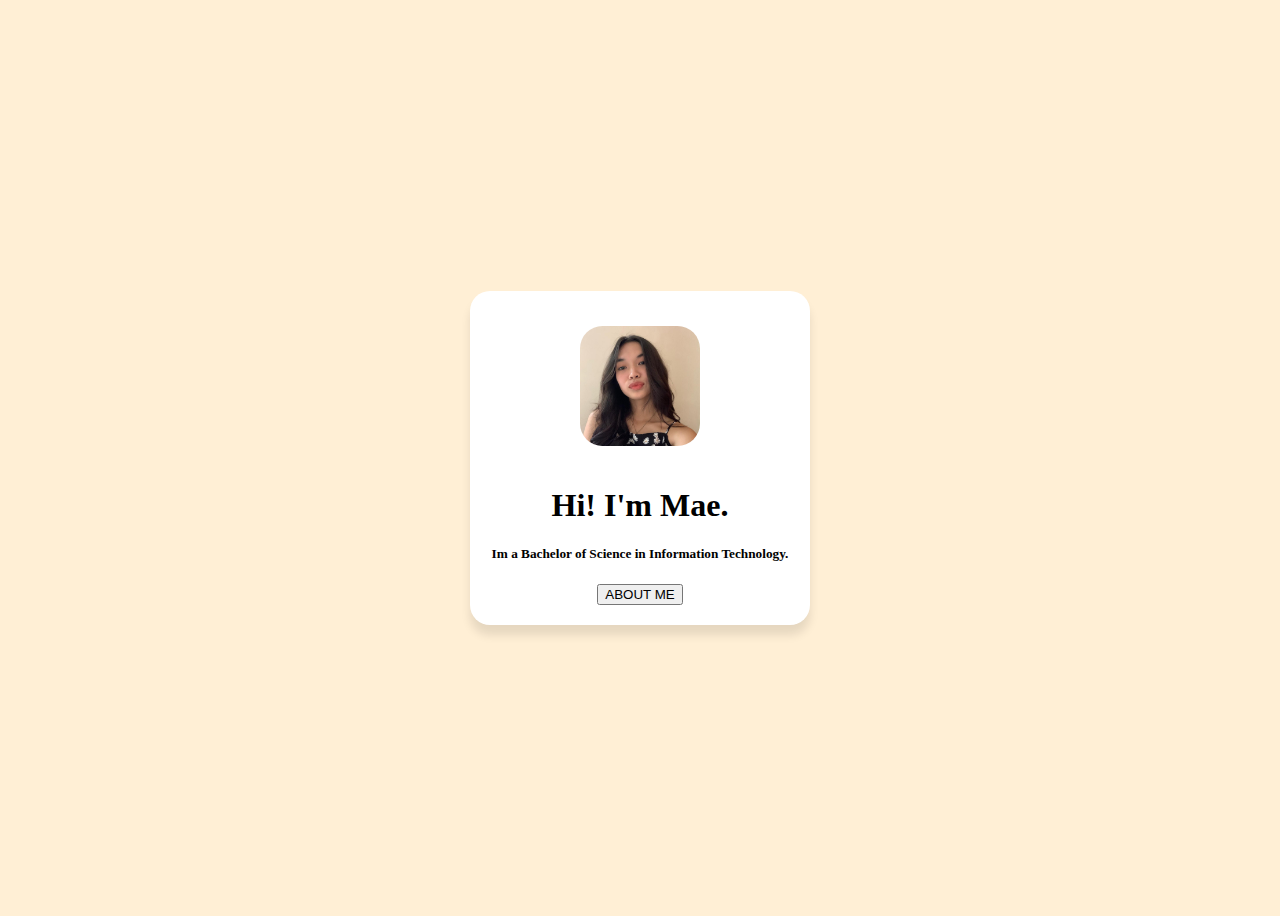
<file: activities/act 2/index.html>
<!DOCTYPE html>
<html lang="en">
<head>
<meta charset="UTF-8">
<meta name="viewport" content="width=device-width, initial-scale=1.0">
<link rel="stylesheet" href="style.css">
<title>MyFirstCardHover</title>
</head>

<body>
<div class="card">
<img src="njelme.jpg" class="img">
<h1>Hi! I'm Mae.</h1>
<h5>Im a Bachelor of Science in Information Technology.</h5>
<button id= "btn-aboutme">ABOUT ME</button>
<div id="info" class="hide">
<p> Im a self made programmer.</p>
</div>
</div>
<script src="script.js"></script>

</body>
</html>
</file>
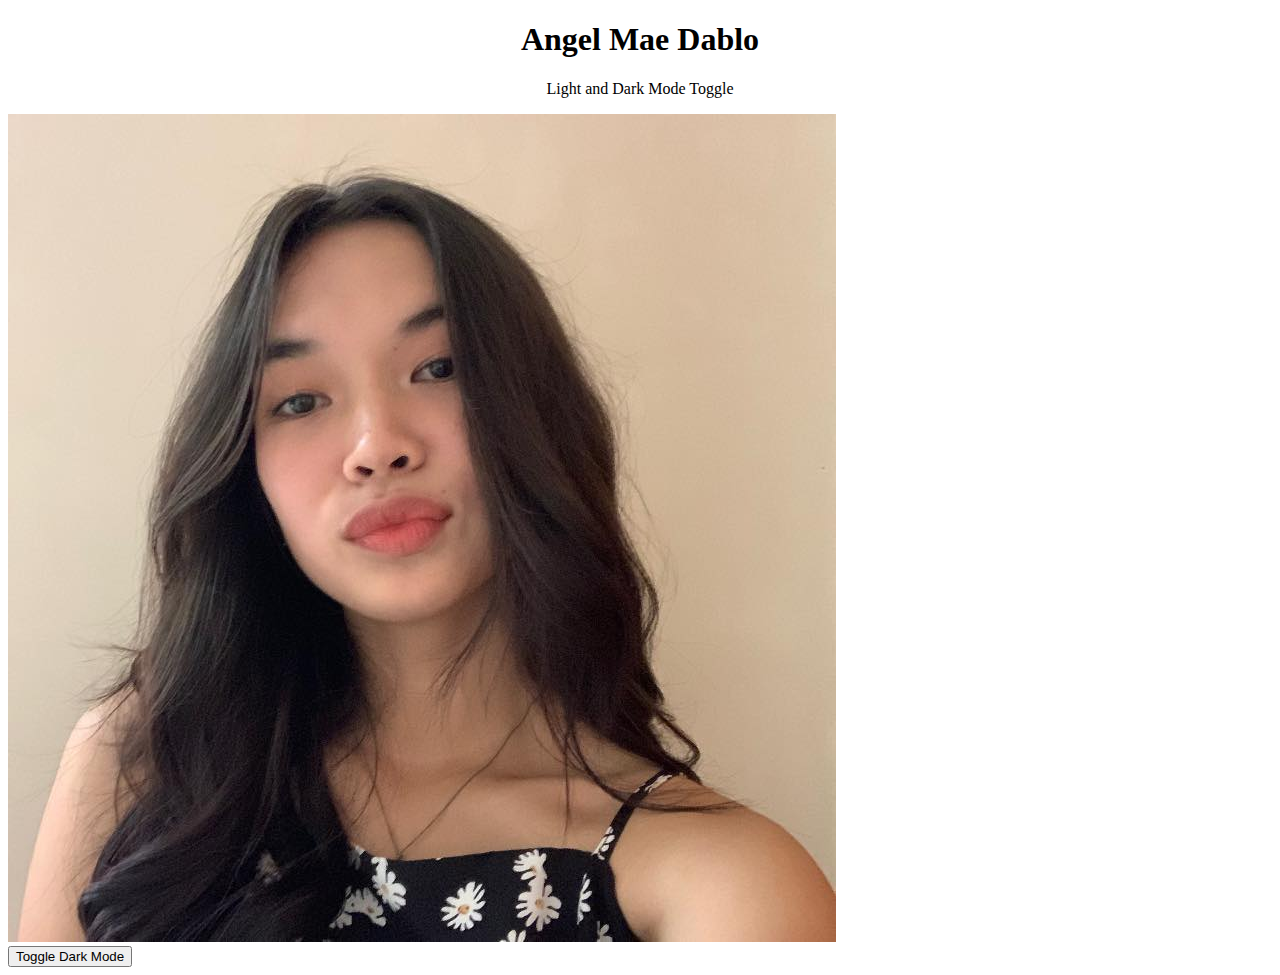
<file: activities/act 3/index.html>
<!DOCTYPE html>
<html lang="en">
<head>
<meta charset="UTF-8">
<meta name="viewport" content="width=device-width, initial-scale=1.0">
<link rel="stylesheet" href="style.css">
<title>Document</title>
</head>
<body>

<section class="section">
<h1>Angel Mae Dablo</h1>
<p>Light and Dark Mode Toggle</p>

<div>
<img src="njelme.jpg" alt="styled image">
</div>
</section>
<button onclick="toggleDarkMode()">Toggle Dark Mode</button>

<script>
function toggleDarkMode() {
document.body.classList.toggle("dark-mode");}
</script>

</body>
</html>
</file>
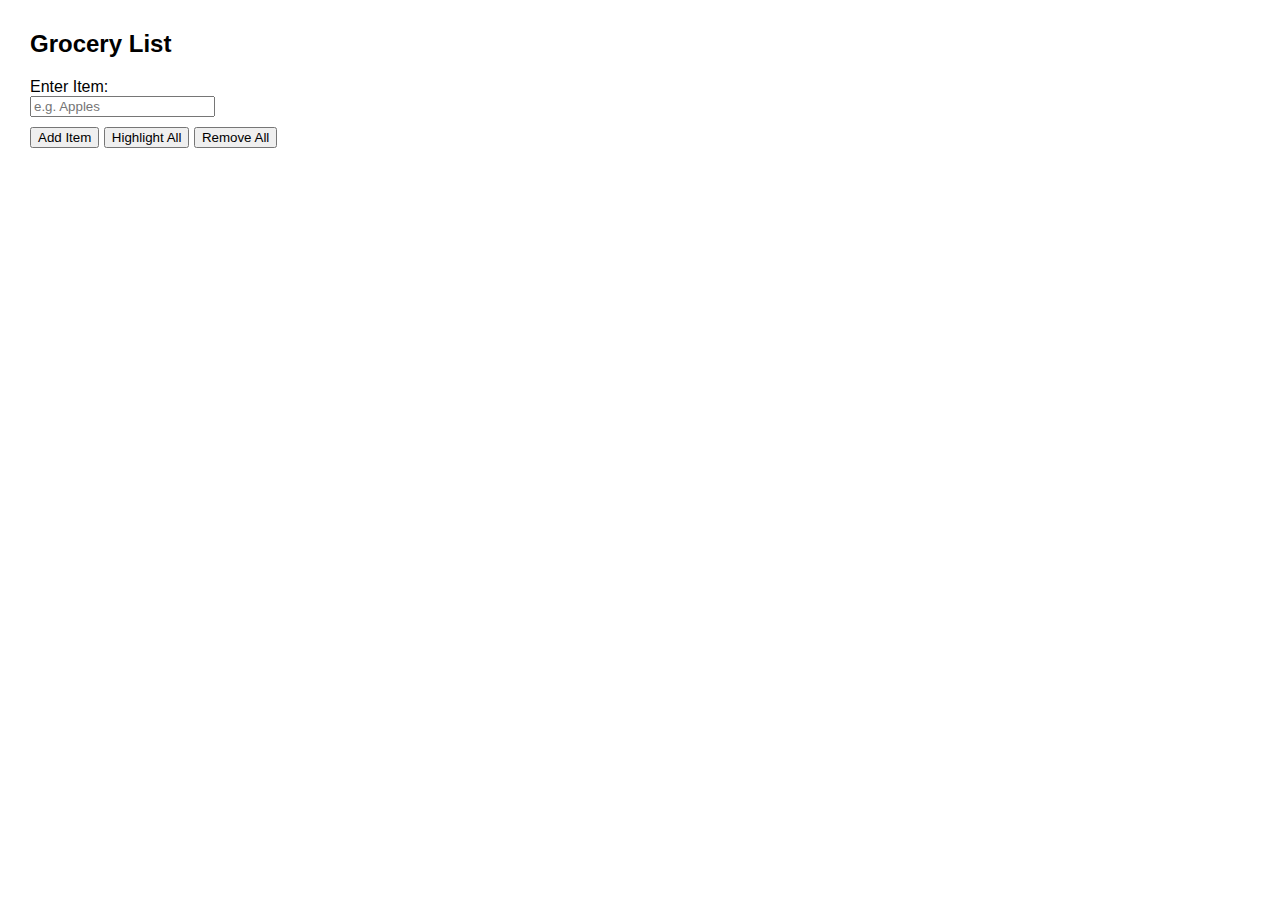
<file: activities/act 5/index.html>
<!DOCTYPE html>
<html lang="en">
<head>
  <meta charset="UTF-8">
  <meta name="viewport" content="width=device-width, initial-scale=1.0">
  <title>Grocery List</title>
  <style>
    body {
      font-family: Arial, sans-serif;
      margin: 30px;
    }
    ul {
      list-style-type: disc;
    }
    li {
      margin: 5px 0;
    }
  </style>
</head>
<body>
  <h2>Grocery List</h2>

  <ul id="container"></ul>

  <label for="textbox">Enter Item:</label><br>
  <input type="text" id="textbox" placeholder="e.g. Apples">
  
  <div style="margin-top: 10px;">
    <button id="addItem">Add Item</button>
    <button id="highlightAll">Highlight All</button>
    <button id="removeAll">Remove All</button>
  </div>

  <script>
    const addItem = document.getElementById("addItem");
    const highlightAll = document.getElementById("highlightAll");
    const removeAll = document.getElementById("removeAll");

    addItem.onclick = function () {
      const textbox = document.getElementById("textbox");
      const container = document.getElementById("container");

      if (textbox.value.trim() !== "") {
        const li = document.createElement("li");
        li.textContent = textbox.value;
        container.appendChild(li);
        textbox.value = ""; // clear input after adding
      } else {
        alert("Please enter an item!");
      }
    };

    highlightAll.onclick = function () {
      const allItems = document.querySelectorAll("#container li");
      allItems.forEach(item => {
        item.style.color = "blue";
        item.style.fontWeight = "bold";
      });
    };

    removeAll.onclick = function () {
      const allItems = document.querySelectorAll("#container li");
      allItems.forEach(item => item.remove());
    };
  </script>
</body>
</html>
</file>
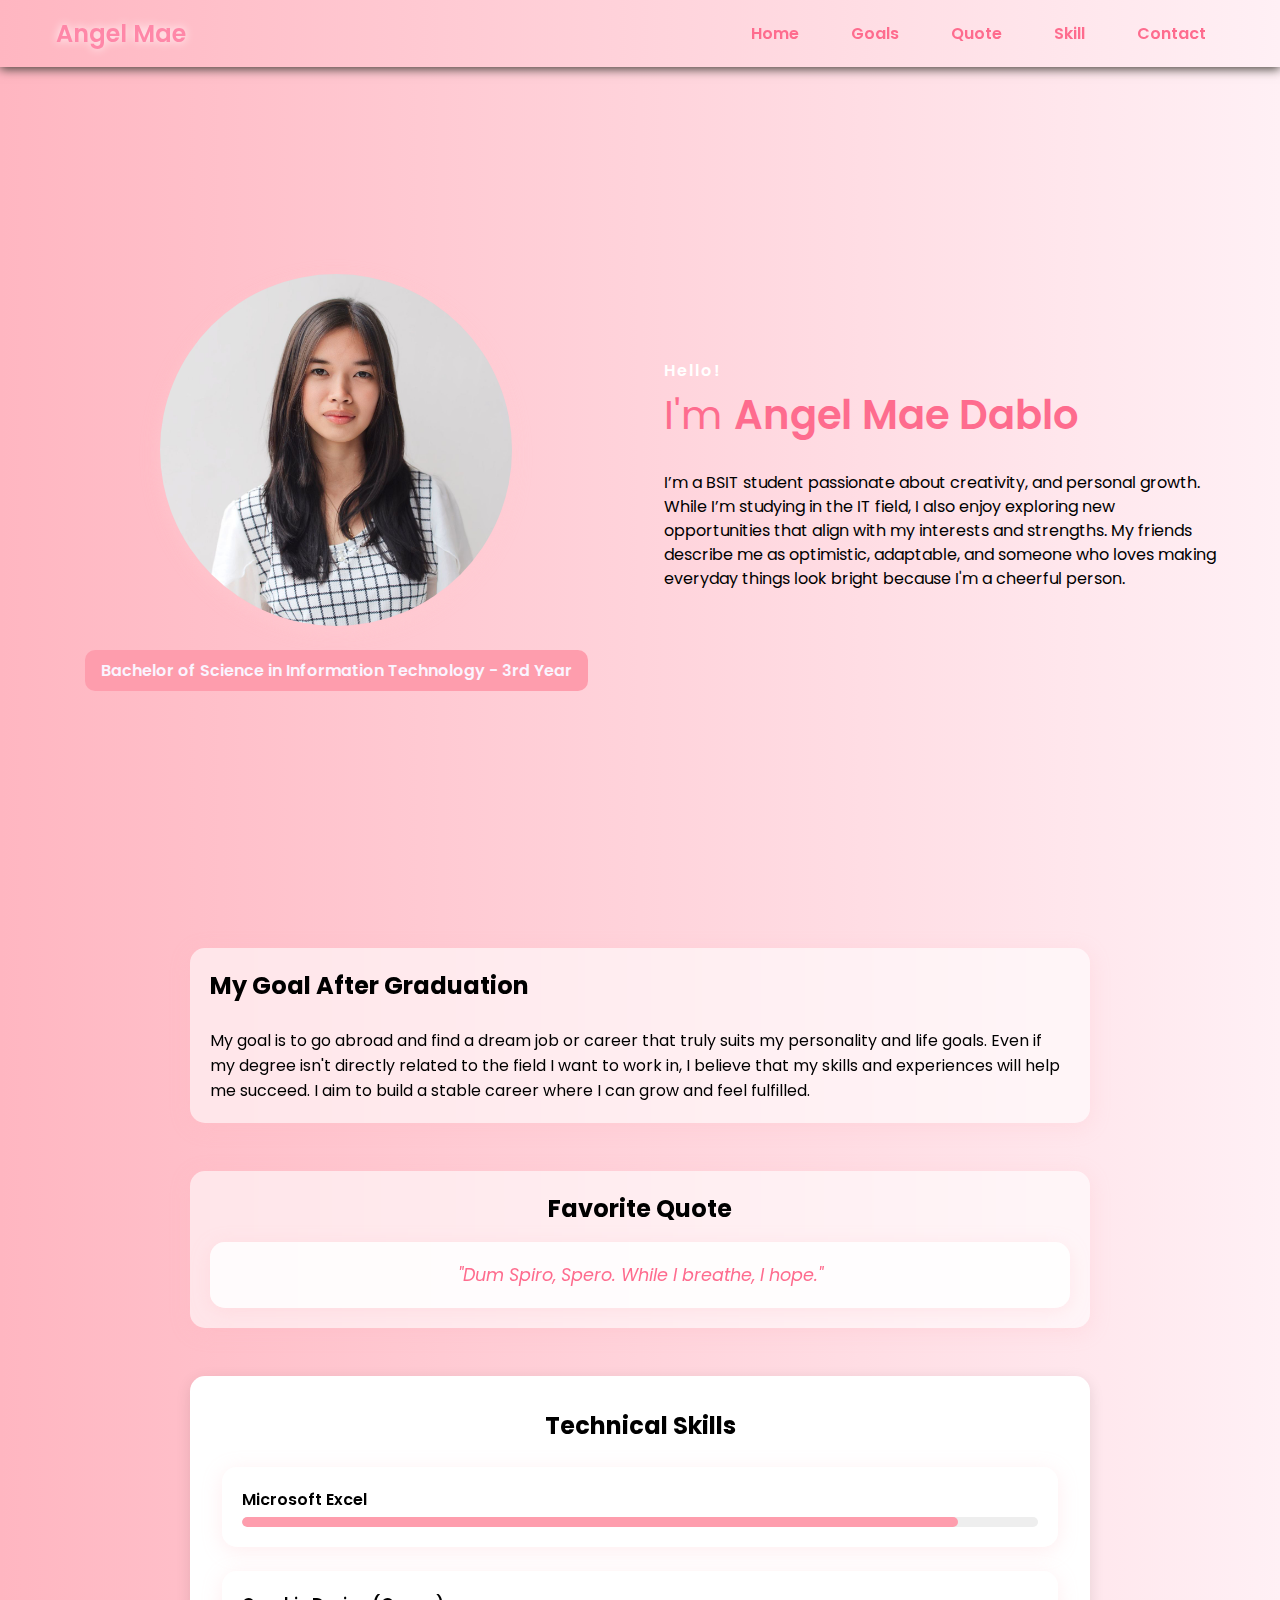
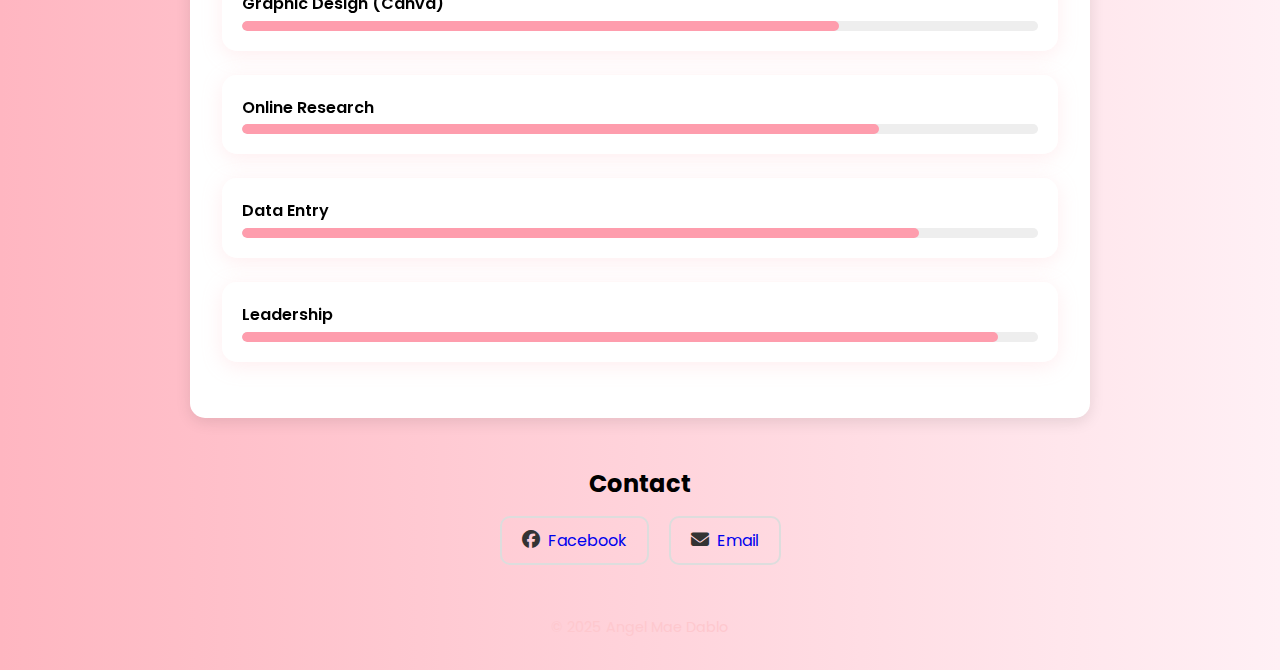
<file: activities/act 1/dablo_angelmae.html>
<!DOCTYPE html>
<html lang="en">
<head>
  <meta charset="UTF-8">
  <meta name="viewport" content="width=device-width, initial-scale=1.0">
  <link rel="stylesheet" href="https://cdnjs.cloudflare.com/ajax/libs/font-awesome/6.5.0/css/all.min.css">
  <link rel="stylesheet" href="style.css">
  <title>Personal Web Introduction</title>
</head>
<body>

   <nav>
    <div class="nav_content">
        <div class="logo"><a href="home">Angel Mae</a></div>
        <label for="check" class="checkbox"></label>
        <input type="checkbox" name="check" id="check">
        <ul>
            <li><a href="#home">Home</a></li>
            <li><a href="#goals">Goals</a></li>
            <li><a href="#quote">Quote</a></li>
            <li><a href="#skills">Skill</a></li>
            <li><a href="#contact   ">Contact</a></li>
        </ul>
   </div>
   </nav> 

  <section id="home" class="section">
    <div class="image">
      <img src="angel.jpg" alt="profile">
      <span class="badge">Bachelor of Science in Information Technology - 3rd Year</span>
    </div>

    <div class="content">
      <p class="subtitle">Hello!</p>
      <h1 class="title">
          I'm <span> Angel Mae Dablo </span>
      </h1>
      <p class="description"> 
          I’m a BSIT student passionate about creativity, and personal growth. 
          While I’m studying in the IT field, I also enjoy exploring new opportunities 
          that align with my interests and strengths. My friends describe me as optimistic, 
          adaptable, and someone who loves making everyday things look bright 
          because I'm a cheerful person.
      </p>
    </div>
  </section>


  <section id="goals" class="card goal">
    <h2><span class="chip"> My Goal After Graduation</span></h2>
    <p> <br>
        My goal is to go abroad and find a dream job or career that truly suits my personality and life goals. 
        Even if my degree isn't directly related to the field I want to work in, I believe that my skills and experiences will help me succeed.
        I aim to build a stable career where I can grow and feel fulfilled.
    </p>
  </section>

    <section id="quote" class="card" style="text-align: center;">
    <h2>Favorite Quote</h2>
    <div class="quote">
      "Dum Spiro, Spero. While I breathe, I hope."
    </div>
  </section>

  <section id="skills" class="card skills">
    <h2><span class="chip"></span> Technical Skills</h2>
    <div class="skills">
        <div class="skill-name">Microsoft Excel</div>
        <div class="skill-bar"><div class="skill-fill" style="width: 90%;"></div></div>
    </div>
    <div class="skills">
        <div class="skill-name">Graphic Design (Canva)</div>
        <div class="skill-bar"><div class="skill-fill" style="width: 75%;"></div></div>
    </div>
    <div class="skills">
        <div class="skill-name">Online Research</div>
        <div class="skill-bar"><div class="skill-fill" style="width: 80%;"></div></div>
    </div>
    <div class="skills">
        <div class="skill-name">Data Entry</div>
        <div class="skill-bar"><div class="skill-fill" style="width: 85%;"></div></div>
    </div>
    <div class="skills">
        <div class="skill-name">Leadership</div>
        <div class="skill-bar"><div class="skill-fill" style="width: 95%;"></div></div>
    </div>
  </section>


<section id="contact" class="contact">
    <h2>Contact</h2>
    <div class="contact-info">
        <div class="contact-card">
            <i class="fab fa-facebook"></i>
            <a href="https://facebook.com/share/1F2C3yMzUs" target="_blank">Facebook</a>
        </div>
        <div class="contact-card">
            <i class="fas fa-envelope"></i>
            <a href="mailto:youremail@example.com">Email</a>
        </div>
    </div>
</section>

  <footer>© 2025 Angel Mae Dablo</footer>
</body>
</html>
</file>
<file: activities/act 2/style.css>
* body {
display: flex;
justify-content: center;
align-items: center;
min-height: 100vh;
background: papayawhip;
font-family: Georgia, 'Times New Roman', Times, serif;
}

.card {
width: 300px;
text-align: center;
background: rgb(255, 255, 255);
padding: 20px;
border-radius: 20px;
box-shadow: 0 10px 10px rgba(0, 0, 0, 0.1);
transition: transform 0.3s ease, box-shadow 0.3s ease;

}

.card:hover {
transform: translateY(-5px);
}

.card img {
width: 120px;
height: 120px;
border-radius: 25%;
object-fit: cover;
padding: 15px;
}

.card p {
margin-top: 1px;
color: pink;
line-height: 1.4;
opacity: 0;
max-height: 0;
overflow: hidden;
transition: transform 0.3rem ease, box-sahdow 0.3rem ease;
}

.card:hover p{
opacity: 1;
max-height: 100px;
}

#btn-aboutme:hover {
background-color: plum;
}

.hide {
display: none;
}

#info {
margin-top: 15px;
color: black;
}
</file>
<file: activities/act 3/style.css>
* body {
background-color: rgb(255, 255, 255);
color: rgb(0, 0, 0);
font: white;
}

.dark-mode {
background-color: plum;
color:rgb(255, 255, 255);
}

.section h1, p {
display: flex;
align-items: center;
justify-content: center;
}
</file>
<file: activities/act 1/style.css>
@import url("https://fonts.googleapis.com/css2?family=Poppins:wght@400;600;700&display=swap");

:root{
    --primary-color: #ff87a8;
    --primary-color-dark:#f45472;
    --secondary-color: #fe9dad;
    --text-dark:#fe6c8e;
    --text-light:#fec8ce;
    --extra-light:#faf5ff;
    --max-width: 1200px;
}


*{
    padding:0;
    margin:0;
    box-sizing:border-box;
}

html{
    scroll-behavior: smooth;
}

a{
    text-decoration: none;
}

body{
    font-family: 'Poppins', sans-serif;
    background: linear-gradient(to left, rgb(255, 240, 245), rgb(255, 182, 193));
}

.section, .card, .contact{
    scroll-margin-top: 90px;
}
/* ===== NAVBAR ===== */
nav{
    width:100%;
    position: fixed;
    top:0;
    left: 0;
    background: linear-gradient(to left, rgb(255, 240, 245), rgb(255, 182, 193));
    box-shadow: 0 2px 10px #433f38;
    z-index: 99;
}

.nav_content{
    max-width: var(--max-width);
    margin: auto;
    padding: 1rem;
    display: flex;
    align-items: center;
    justify-content: space-between;
}

nav .logo a{
    font-size: 1.5rem;
    font-weight: 600;
    color: var(--primary-color);
    text-shadow: 0 0 10px white;
    transition: 0.3s;
}

nav .logo a:hover{
    color: var(--primary-color-dark);
}

nav .checkbox{ display: none; }
nav input{ display: none; }

nav .checkbox i{
    font-size: 2rem;
    color: var(--primary-color);
    cursor: pointer;
}

ul{
    display: flex;
    align-items: center;
    gap: 1rem;
    list-style: none;
    transition: left 0.3s;
}

ul li a{
   padding: 0.5rem 1rem;
   border: 2px solid transparent;
   font-weight: 600;
   color: var(--text-dark);
   transition: 0.3s;
}

ul li a:hover{
    border-top: 2px solid var(--secondary-color);
    border-bottom: 2px solid var(--secondary-color);
    color: var(--secondary-color);   
}


.section {
    min-height: 100vh;
    max-width: var(--max-width);
    margin: auto;
    padding: 6rem 1rem 2rem;
    display: grid;
    grid-template-columns: repeat(2, 1fr);
    gap: 3rem;
    align-items: center;
}

.content{
    display: flex;
    flex-direction: column;
    justify-content: center;
}

.subtitle{
    letter-spacing: 2px;
    color: white;
    font-weight: 600;
    margin-bottom: .5rem;
}

.title{
    font-size: 2.5rem;
    font-weight: 400;
    line-height: 3rem;
    color:var(--text-dark);
    margin-bottom: 1rem;
}

.title span{
    font-weight: 600;
}

.description{
    line-height: 1.5rem;
    color: black;
    margin: 1rem 0;
}

.image {
    display: flex;
    flex-direction: column;
    align-items: center;
    position: relative;
}

.image img{
    width: min(22rem, 90%);
    border-radius: 100%;
   box-shadow: 0 4px 12px rgba(255, 192, 203, 0.35), 
            0 6px 20px rgba(255, 228, 225, 0.25);
    margin-bottom: 1rem;
}

.image .badge{
    position: static; /* under photo */
    transform: none;
    margin-top: 0.5rem;
    background-color: var(--secondary-color);
    color: var(--extra-light);
    padding: 0.5rem 1rem;
    border-radius: 10px;
    font-weight: 600;
    text-align: center;
}


.card {
    max-width: 900px;
    margin: 3rem auto;
    padding: 2rem;
    background: #fff;
    border-radius: 15px;
    box-shadow: 0 4px 15px rgba(0,0,0,0.1);
    background: rgba(255, 255, 255, 0.6); /* soft transparent white */
    backdrop-filter: blur(10px);
    border-radius: 15px;
    box-shadow: 0 4px 20px rgba(255, 182, 193, 0.25);
    padding: 20px;
}

.card.skills {
    text-align: center;  
    max-width: 900px;   
    margin: 3rem auto;   
    padding: 2rem;       
    background: #fff;
    border-radius: 15px;
    box-shadow: 0 4px 15px rgba(0,0,0,0.1);
}

.skills {
    margin: 1.5rem 0;
    text-align: left; 
    background: rgba(255, 255, 255, 0.6); /* soft transparent white */
    backdrop-filter: blur(10px);
    border-radius: 15px;
    box-shadow: 0 4px 20px rgba(255, 182, 193, 0.25);
    padding: 20px; 
}

.skill-name {
    font-weight: 600;
    margin-bottom: 0.3rem;
}
.skill-bar {
    background: #eee;
    border-radius: 10px;
    overflow: hidden;
    height: 10px;
}
.skill-fill {
    height: 100%;
    background: var(--secondary-color);
    border-radius: 10px;
}


.quote {
    font-style: italic;
    font-size: 1.1rem;
    margin-top: 1rem;
    color: var(--text-dark);
    background: rgba(255, 255, 255, 0.6); /* soft transparent white */
    backdrop-filter: blur(10px);
    border-radius: 15px;
    box-shadow: 0 4px 20px rgba(255, 182, 193, 0.25);
    padding: 20px;

    box-shadow: #ffb6c1;
    text-align: center;
}


.contact {
    display: flex;
    flex-direction: column;
    align-items: center;
    justify-content: center;
    margin: 20px 0;
}

.contact h2 {
    text-align: center;
    margin-bottom: 15px;
}

.contact-info {
    display: flex;
    justify-content: center;
    gap: 20px;
}

.contact-card {
    display: flex;
    align-items: center;
    gap: 8px;
    border: 2px solid #ddd;
    border-radius: 10px;
    padding: 10px 20px;
    transition: 0.3s;
}

.contact-card i {
    font-size: 18px;
    color: #333;
}

.contact-card span {
    font-size: 16px;
    font-weight: 500;
}

.contact-card:hover {
    background: #f5f5f5;
    transform: scale(1.05);
}


footer{
    text-align: center;
    padding: 2rem 1rem;
    color: var(--text-light);
    font-size: 0.9rem;
}
</file>
